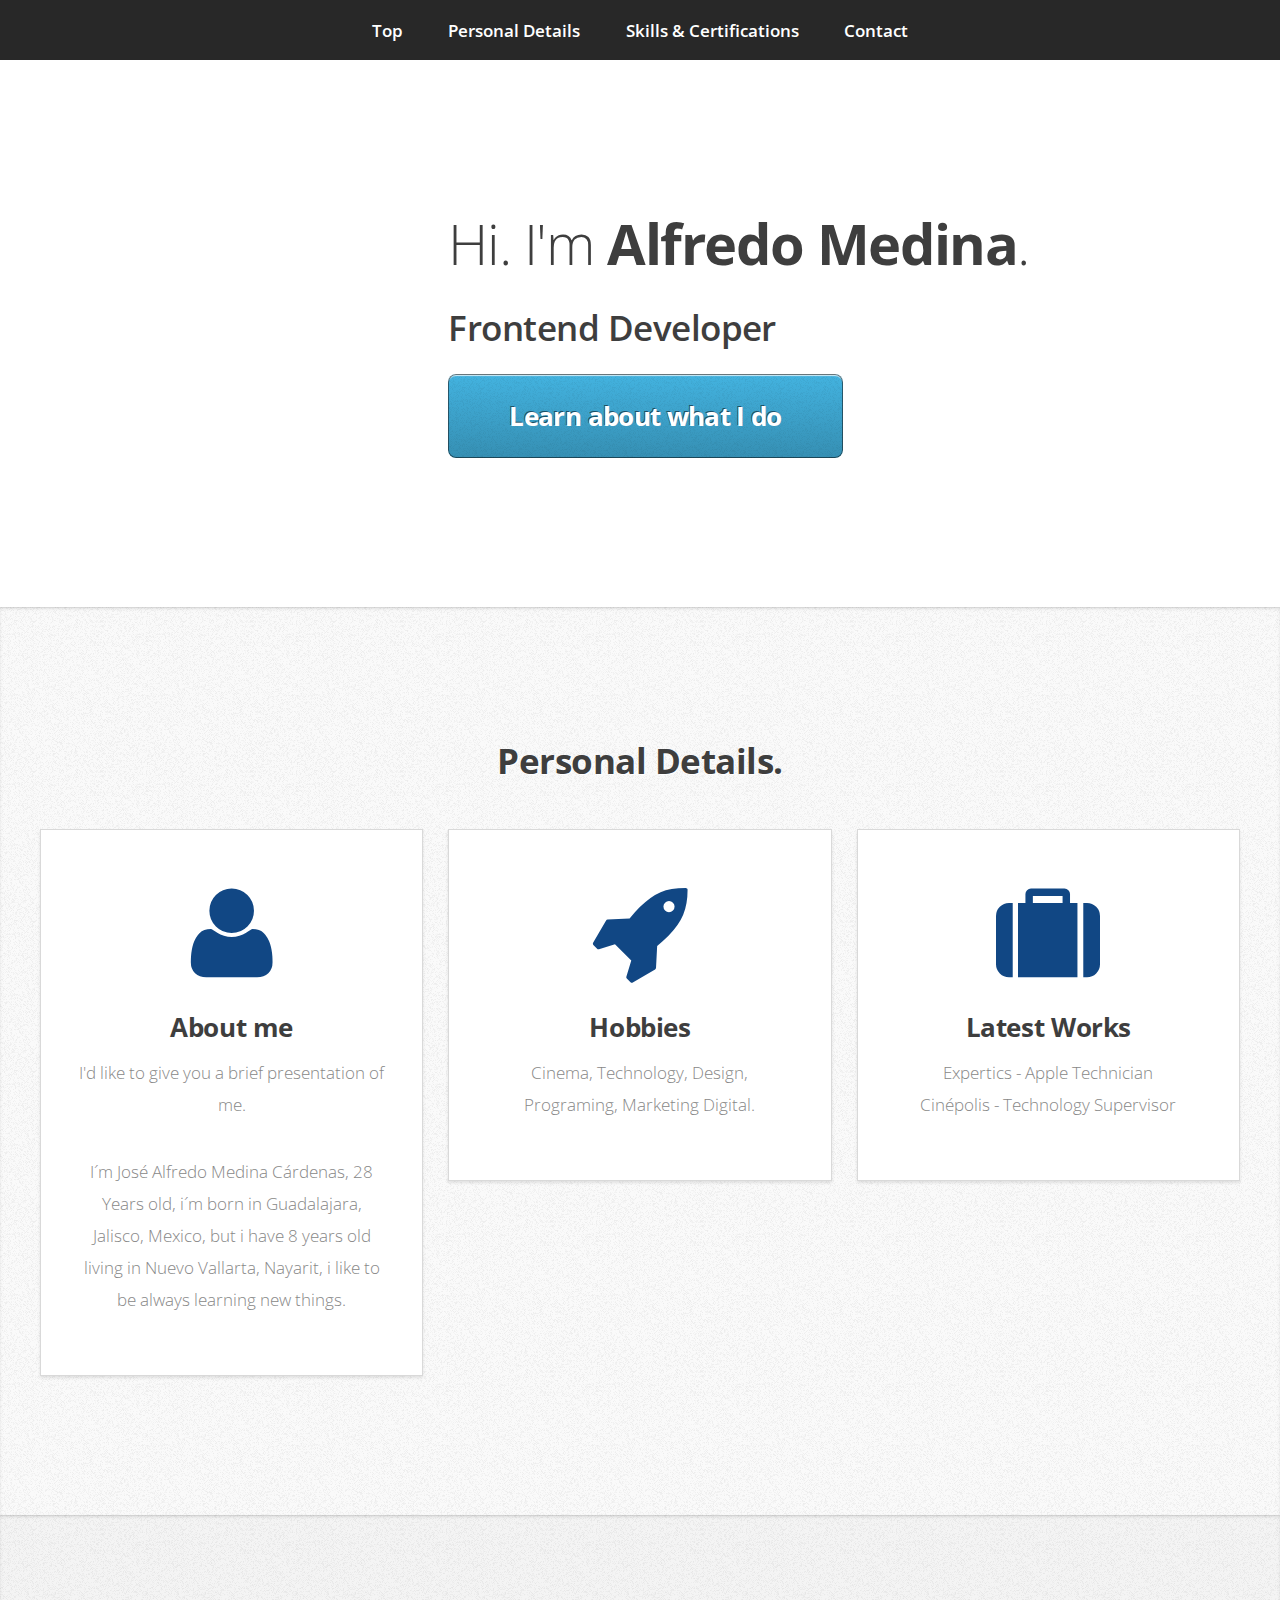
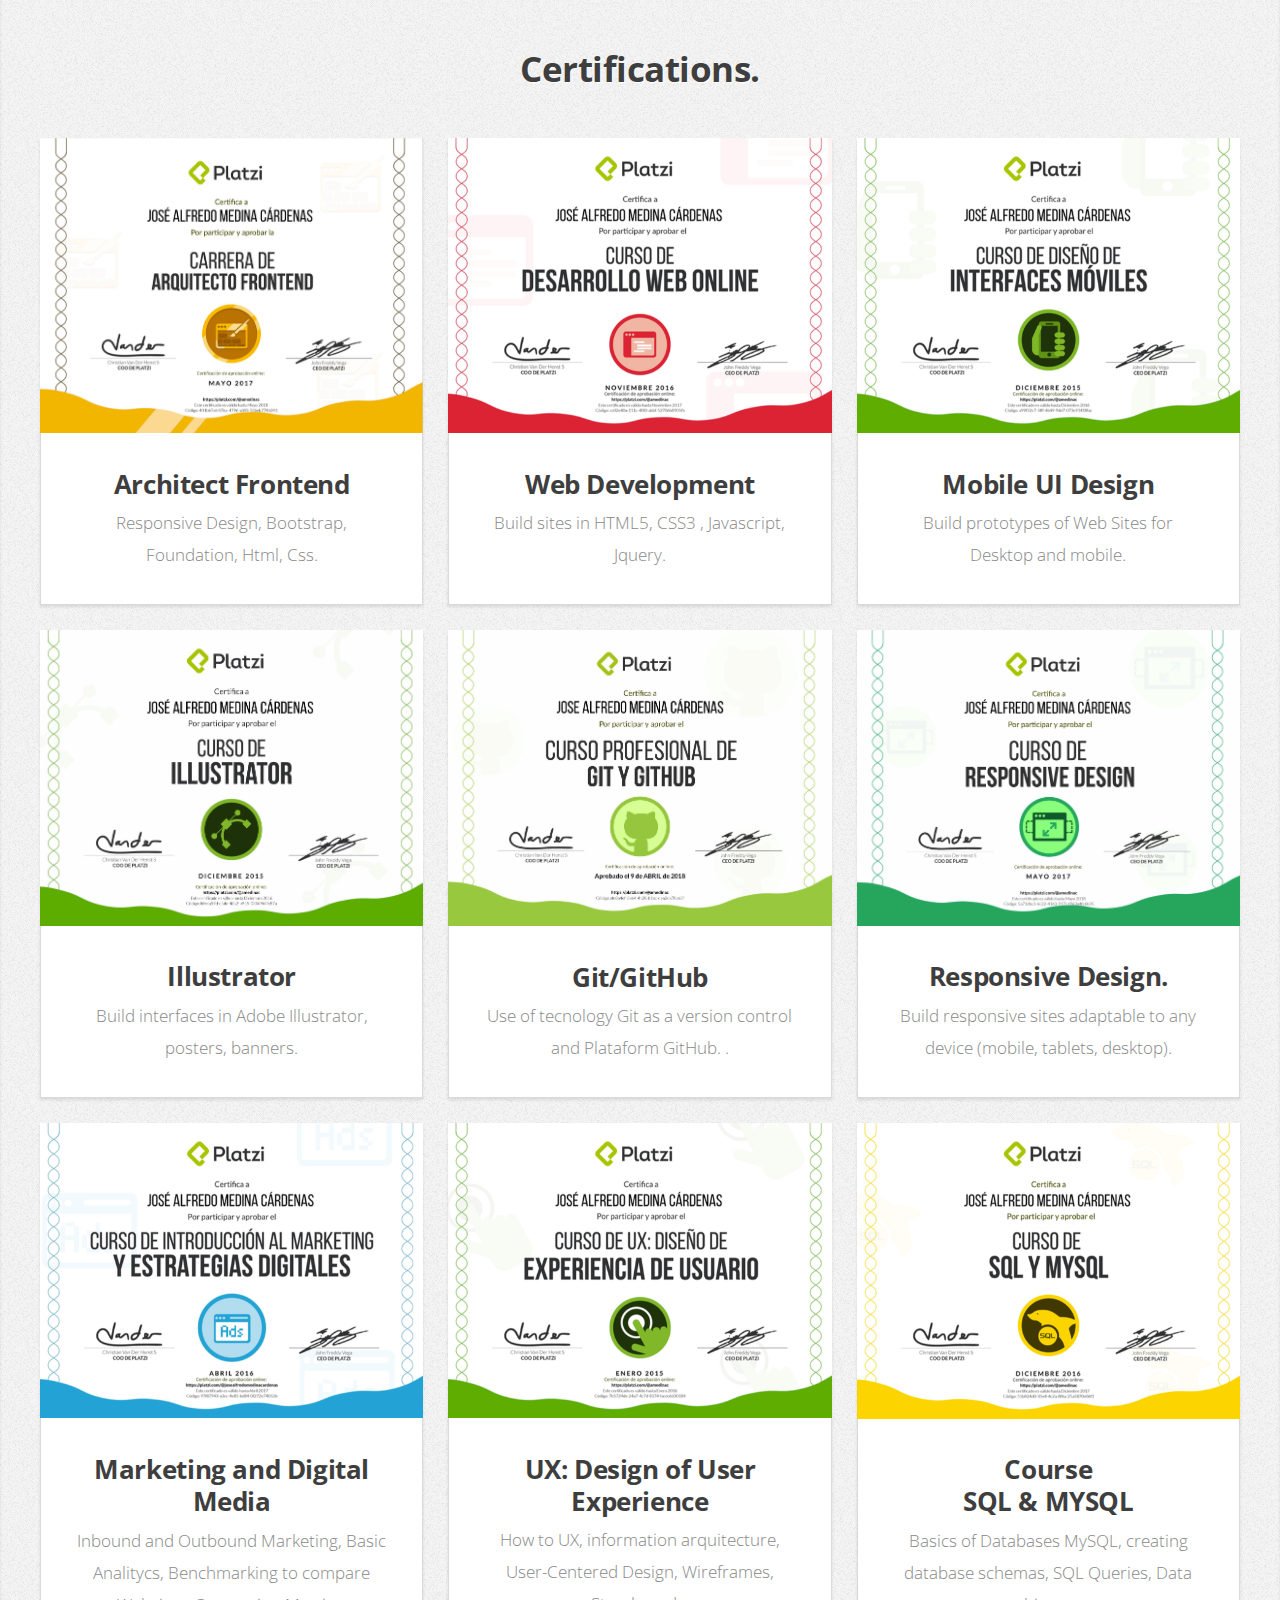
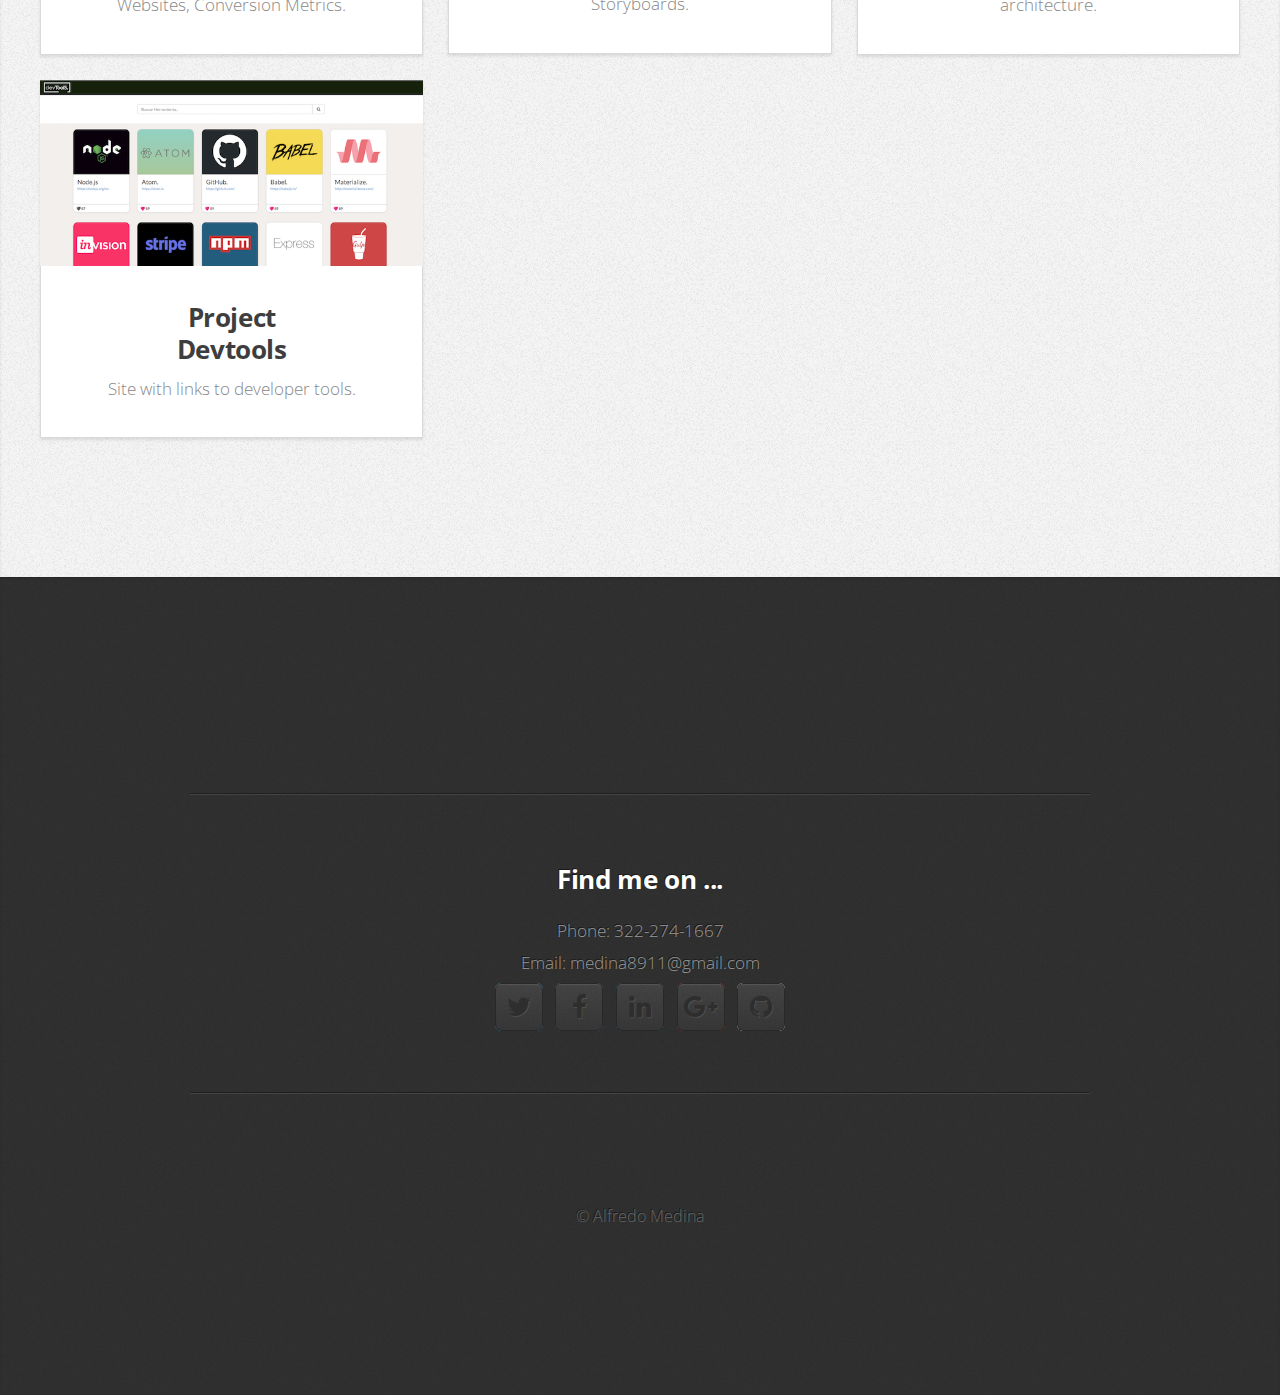
<file: index.html>
<!DOCTYPE HTML>
<html>
	<head>
		<title>Alfredo Medina</title>
		<meta charset="utf-8" />
		<meta name="viewport" content="width=device-width, initial-scale=1" />
		<link rel="stylesheet" href="assets/css/main.css" />
	</head>	
	<body>
		<!-- Nav -->
			<nav id="nav">
				<ul class="container">
					<li><a href="#top">Top</a></li>
					<li><a href="#work">Personal Details</a></li>
					<li><a href="#portfolio">Skills & Certifications</a></li>
					<li><a href="#contact">Contact</a></li>
				</ul>
			</nav>
		<!-- Home -->
			<div class="wrapper style1 first">
				<article class="container" id="top">
					<div class="row">
						<div class="4u 12u(mobile)">
							<span class="image fit"><img src="images/pic00.jpg" alt="" /></span>
						</div>
						<div class="8u 12u(mobile)">
							<header>
								<h1>Hi. I'm <strong>Alfredo Medina</strong>.</h1>
							</header>
							<h2 class="fd"><strong>Frontend Developer</strong></h2>
							<a href="#work" class="button big scrolly">Learn about what I do</a>
						</div>
					</div>
				</article>
			</div>

		<!-- Work -->
			<div class="wrapper style2">
				<article id="work">
					<header>
						<h2>Personal Details.</h2>
					</header>
					<div class="container">
						<div class="row">
							<div class="4u 12u(mobile)">
								<section class="box style1">
									<span class="icon featured fas fa-user"></span>
									<h3>About me</h3>
									<p>I'd like to give you a brief presentation of me.</p>
									<p>I´m José Alfredo Medina Cárdenas, 28 Years old, i´m born in Guadalajara, Jalisco, Mexico, but i have 8 years old living in Nuevo Vallarta, Nayarit, i like to be always learning new things.</p>
								</section>
							</div>
							<div class="4u 12u(mobile)">
								<section class="box style1">
									<span class="icon featured fas fa-rocket"></span>
									<h3>Hobbies</h3>
									<p>Cinema, Technology, Design, Programing, Marketing Digital. </p>
								</section>
							</div>
							<div class="4u 12u(mobile)">
								<section class="box style1">
									<span class="icon featured fas fa-suitcase"></span>
									<h3>Latest Works</h3>
									<p>Expertics - Apple Technician<br>
									Cinépolis - Technology Supervisor</p> 
								</section>
							</div>
						</div>
					</div>
				</article>
			</div>

		<!-- Portfolio -->
			<div class="wrapper style3">
				<article id="portfolio">
					<header>
						<h2>Certifications.</h2>
					</header>
					<div class="container">
						<div class="row">
						    <div class="4u 12u(mobile)">
								<article class="box style2">
									<a href="https://platzi.com/@amedinac/" class="image featured"><img src="images/af.png" alt="" /></a>
									<h3><a href="#">Architect Frontend</a></h3>
									<p>Responsive Design, Bootstrap, Foundation, Html, Css.</p>
								</article>
							</div>
							<div class="4u 12u(mobile)">
								<article class="box style2">
									<a href="https://platzi.com/@amedinac/" class="image featured"><img src="images/dw.png" alt="" /></a>
									<h3><a href="#">Web Development</a></h3>
									<p>Build sites in HTML5, CSS3 , Javascript, Jquery.</p>
								</article>
							</div>
							<div class="4u 12u(mobile)">
								<article class="box style2">
									<a href="https://platzi.com/@amedinac/" class="image featured"><img src="images/im.png" alt="" /></a>
									<h3><a href="#">Mobile UI Design</a></h3>
									<p>Build prototypes of Web Sites for Desktop and mobile.</p>
								</article>
							</div>
							  <div class="4u 12u(mobile)">
								<article class="box style2">
									<a href="https://platzi.com/@amedinac/" class="image featured"><img src="images/illustrator.png" alt="" /></a>
									<h3><a href="#">Illustrator</a></h3>
									<p>Build interfaces in Adobe Illustrator, posters, banners.</p>
								</article>
							</div>
							<div class="4u 12u(mobile)">
								<article class="box style2">
									<a href="https://platzi.com/@amedinac/" class="image featured"><img src="images/git.png" alt="" /></a>
									<h3><a href="#">Git/GitHub</a></h3>
									<p>Use of tecnology Git as a version control and Plataform GitHub. .</p>
								</article>
							</div>
							<div class="4u 12u(mobile)">
								<article class="box style2">
									<a href="https://platzi.com/@amedinac/" class="image featured"><img src="images/responsive.png" alt="" /></a>
									<h3><a href="#">Responsive Design.</a></h3>
									<p>Build responsive sites adaptable to any device (mobile, tablets, desktop).</p>
								</article>
							</div>
						
						<div class="row">
							<div class="4u 12u(mobile)">
								<article class="box style2">
									<a href="https://platzi.com/@amedinac/" class="image featured"><img src="images/mkt.png" alt="" /></a>
									<h3><a href="#">Marketing and Digital Media</a></h3>
									<p>Inbound and Outbound Marketing, Basic Analitycs, Benchmarking to compare Websites, Conversion Metrics.</p>
								</article>
							</div>
							<div class="4u 12u(mobile)">
								<article class="box style2">
									<a href="https://platzi.com/@amedinac/" class="image featured"><img src="images/ux.png" alt="" /></a>
									<h3><a href="#">UX: Design of User Experience</a></h3>
									<p>How to UX, information arquitecture, User-Centered Design, Wireframes, Storyboards.</p>
								</article>
							</div>
							<div class="4u 12u(mobile)">
								<article class="box style2">
									<a href="https://platzi.com/@amedinac/" class="image featured"><img src="images/sql.png" alt="" /></a>
									<h3><a href="#">Course <br>SQL & MYSQL</a></h3>
									<p>Basics of Databases MySQL, creating database schemas, SQL Queries, Data architecture.</p>
								</article>
							</div>
							<div class="4u 12u(mobile)">
								<article class="box style2">
									<a href="https://amedinac.github.io/devtools/" class="image featured"><img src="images/devtools.png" alt="" /></a>
									<h3><a href="https://amedinac.github.io/devtools/">Project<br>Devtools</a></h3>
									<p>Site with links to developer tools.</p>
								</article>
							</div>
						</div>
					</div>
				</article>
				
			</div>

		<!-- Contact -->
			<div class="wrapper style4">
				<article id="contact" class="container 75%">
					<div>
						<div class="row">
							<div class="12u">
								
							</div>
						</div>
						<div class="row">
							<div class="12u">
								<hr />
								<h3>Find me on ...</h3>
								<div>Phone: 322-274-1667</div>
								<div>Email: medina8911@gmail.com</div>
								<ul class="social">
									<li><a href="https://twitter.com/medina8911" class="icon fa-twitter"><span class="label">Twitter</span></a></li>
									<li><a href="https://www.facebook.com/josealfredo.medinacardenas" class="icon fa-facebook"><span class="label">Facebook</span></a></li>
									<li><a href="https://www.linkedin.com/in/jos%C3%A9-alfredo-medina-c%C3%A1rdenas-138509104?trk=hp-identity-name" class="icon fa-linkedin"><span class="label">LinkedIn</span></a></li>
									<li><a href="https://plus.google.com/u/0/108423311060937140006" class="icon fa-google-plus"><span class="label">Google+</span></a></li>
									<li><a href="https://github.com/amedinac" class="icon fa-github"><span class="label">GitHub</span></a></li>
								
								</ul>
								<hr/>
							</div>
						</div>
					</div>
					<footer>
						<ul id="copyright">
							<li>&copy; Alfredo Medina</li>
						</ul>
					</footer>
				</article>
			</div>

		<!-- Scripts -->
			<script src="assets/js/jquery.min.js"></script>
			<script src="assets/js/jquery.scrolly.min.js"></script>
			<script src="assets/js/skel.min.js"></script>
			<script src="assets/js/skel-viewport.min.js"></script>
			<script src="assets/js/util.js"></script>
			<script src="assets/js/main.js"></script>
			<script>
			  (function(i,s,o,g,r,a,m){i['GoogleAnalyticsObject']=r;i[r]=i[r]||function(){
			  (i[r].q=i[r].q||[]).push(arguments)},i[r].l=1*new Date();a=s.createElement(o),
			  m=s.getElementsByTagName(o)[0];a.async=1;a.src=g;m.parentNode.insertBefore(a,m)
			  })(window,document,'script','https://www.google-analytics.com/analytics.js','ga');

			  ga('create', 'UA-101081095-2', 'auto');
			  ga('send', 'pageview');

			</script>

	</body>
</html>
</file>
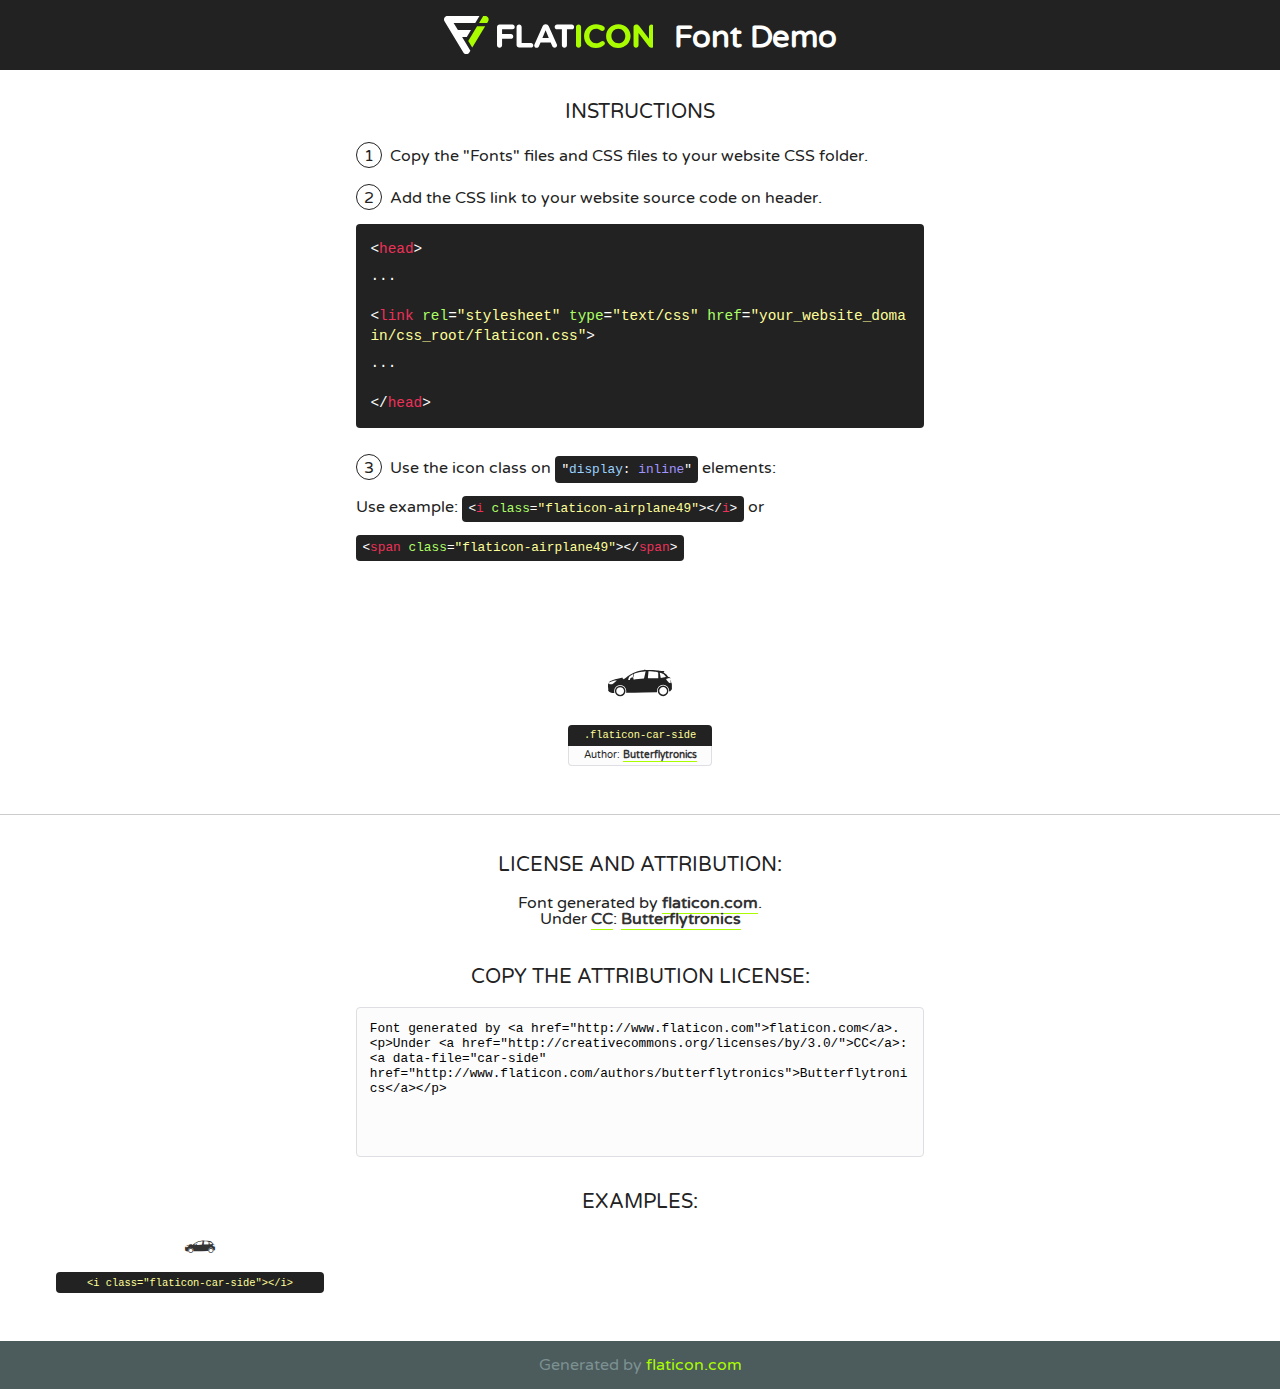
<file: assets/icons/font/flaticon.html>
<!DOCTYPE html>
<!--
  Flaticon icon font: Flaticon
  Creation date: 10/11/2016 07:06
-->
<html>
<!DOCTYPE html>
<html>

<head>
    <title>Flaticon WebFont</title>
    <link href="http://fonts.googleapis.com/css?family=Varela+Round" rel="stylesheet" type="text/css" />
    <link rel="stylesheet" type="text/css" href="flaticon.css">
    <meta charset="UTF-8">
    <style>
    html, body, div, span, applet, object, iframe,
    h1, h2, h3, h4, h5, h6, p, blockquote, pre,
    a, abbr, acronym, address, big, cite, code,
    del, dfn, em, img, ins, kbd, q, s, samp,
    small, strike, strong, sub, sup, tt, var,
    b, u, i, center,
    dl, dt, dd, ol, ul, li,
    fieldset, form, label, legend,
    table, caption, tbody, tfoot, thead, tr, th, td,
    article, aside, canvas, details, embed, 
    figure, figcaption, footer, header, hgroup, 
    menu, nav, output, ruby, section, summary,
    time, mark, audio, video {
        margin: 0;
        padding: 0;
        border: 0;
        font-size: 100%;
        font: inherit;
        vertical-align: baseline;
    }
    /* HTML5 display-role reset for older browsers */
    article, aside, details, figcaption, figure, 
    footer, header, hgroup, menu, nav, section {
        display: block;
    }
    body {
        line-height: 1;
    }
    ol, ul {
        list-style: none;
    }
    blockquote, q {
        quotes: none;
    }
    blockquote:before, blockquote:after,
    q:before, q:after {
        content: '';
        content: none;
    }
    table {
        border-collapse: collapse;
        border-spacing: 0;
    }
    body {
        font-family: 'Varela Round', Helvetica, Arial, sans-serif;
        font-size: 16px;
        color: #222;
    }
    a {
        color: #333;
        border-bottom: 1px solid #a9fd00;
        font-weight: bold;
        text-decoration: none;
    }
    * {
        -moz-box-sizing: border-box;
        -webkit-box-sizing: border-box;
        box-sizing: border-box;
        margin: 0;
        padding: 0;
    }
    [class^="flaticon-"]:before, [class*=" flaticon-"]:before, [class^="flaticon-"]:after, [class*=" flaticon-"]:after {
        font-family: Flaticon;
        font-size: 30px;
        font-style: normal;
        margin-left: 20px;
        color: #333;
    }
    .wrapper {
        max-width: 600px;
        margin: auto;
        padding: 0 1em;
    }
    .title {
        font-size: 1.25em;
        text-align: center;
        margin-bottom: 1em;
        text-transform: uppercase;
    }
    header {
        text-align: center;
        background-color: #222;
        color: #fff;
        padding: 1em;
    }
    header .logo {
        width: 210px;
        height: 38px;
        display: inline-block;
        vertical-align: middle;
        margin-right: 1em;
        border: none;
    }
    header strong {
        font-size: 1.95em;
        font-weight: bold;
        vertical-align: middle;
        margin-top: 5px;
        display: inline-block;
    }
    .demo {
        margin: 2em auto;
        line-height: 1.25em;
    }
    .demo ul li {
        margin-bottom: 1em;
    }
    .demo ul li .num {
        color: #222;
        border-radius: 20px;
        display: inline-block;
        width: 26px;
        padding: 3px;
        height: 26px;
        text-align: center;
        margin-right: 0.5em;
        border: 1px solid #222;
    }
    .demo ul li code {
        background-color: #222;
        border-radius: 4px;
        padding: 0.25em 0.5em;
        display: inline-block;
        color: #fff;
        font-family: Consolas,Monaco,Lucida Console,Liberation Mono,DejaVu Sans Mono,Bitstream Vera Sans Mono,Courier New, monospace;
        font-weight: lighter;
        margin-top: 1em;
        font-size: 0.8em;
        word-break: break-all;
    }
    .demo ul li code.big {
        padding: 1em;
        font-size: 0.9em;
    }
    .demo ul li code .red {
        color: #EF3159;
    }
    .demo ul li code .green {
        color: #ACFF65;
    }
    .demo ul li code .yellow {
        color: #FFFF99;
    }
    .demo ul li code .blue {
        color: #99D3FF;
    }
    .demo ul li code .purple {
        color: #A295FF;
    }
    .demo ul li code .dots {
        margin-top: 0.5em;
        display: block;
    }
    #glyphs {
        border-bottom: 1px solid #ccc;
        padding: 2em 0;
        text-align: center;
    }
    .glyph {
        display: inline-block;
        width: 9em;
        margin: 1em;
        text-align: center;
        vertical-align: top;
        background: #FFF;
    }
    .glyph .glyph-icon {
        padding: 10px;
        display: block;
        font-family:"Flaticon";
        font-size: 64px;
        line-height: 1;
    }
    .glyph .glyph-icon:before {
        font-size: 64px;
        color: #222;
        margin-left: 0;
    }
    .class-name {
        font-size: 0.65em;
        background-color: #222;
        color: #fff;
        border-radius: 4px 4px 0 0;
        padding: 0.5em;
        color: #FFFF99;
        font-family: Consolas,Monaco,Lucida Console,Liberation Mono,DejaVu Sans Mono,Bitstream Vera Sans Mono,Courier New, monospace;
    }
    .author-name {
        font-size: 0.6em;
        background-color: #fcfcfd;
        border: 1px solid #DEDEE4;
        border-top: 0;
        border-radius: 0 0 4px 4px;
        padding: 0.5em;
    }
    .class-name:last-child {
        font-size: 10px;
        color:#888;
    }
    .class-name:last-child a {
        font-size: 10px;
        color:#555;
    }
    .class-name:last-child a:hover {
        color:#a9fd00;
    }
    .glyph > input {
        display: block;
        width: 100px;
        margin: 5px auto;
        text-align: center;
        font-size: 12px;
        cursor: text;
    }
    .glyph > input.icon-input {
        font-family:"Flaticon";
        font-size: 16px;
        margin-bottom: 10px;
    }
    .attribution .title {
        margin-top: 2em;
    }
    .attribution textarea {
        background-color: #fcfcfd;
        padding: 1em;
        border: none;
        box-shadow: none;
        border: 1px solid #DEDEE4;
        border-radius: 4px;
        resize: none;
        width: 100%;
        height: 150px;
        font-size: 0.8em;
        font-family: Consolas,Monaco,Lucida Console,Liberation Mono,DejaVu Sans Mono,Bitstream Vera Sans Mono,Courier New, monospace;
        -webkit-appearance: none;
    }
    .iconsuse {
        margin: 2em auto;
        text-align: center;
        max-width: 1200px;
    }
    .iconsuse:after {
        content: '';
        display: table;
        clear: both;
    }
    .iconsuse .image {
        float: left;
        width: 25%;
        padding: 0 1em;
    }
    .iconsuse .image p {
        margin-bottom: 1em;
    }
    .iconsuse .image span {
        display: block;
        font-size: 0.65em;
        background-color: #222;
        color: #fff;
        border-radius: 4px;
        padding: 0.5em;
        color: #FFFF99;
        margin-top: 1em;
        font-family: Consolas,Monaco,Lucida Console,Liberation Mono,DejaVu Sans Mono,Bitstream Vera Sans Mono,Courier New, monospace;
    }
    #footer {
        text-align: center;
        background-color: #4C5B5C;
        color: #7c9192;
        padding: 1em;
    }
    #footer a {
        border: none;
        color: #a9fd00;
        font-weight: normal;
    }
    @media (max-width: 960px) {
        .iconsuse .image {
            width: 50%;
        }
    }
    @media (max-width: 560px) {
        .iconsuse .image {
            width: 100%;
        }
    }
    </style>
</head>

<body class="characters-off">

    <header>
        <a href="http://www.flaticon.com" target="_blank" class="logo">
            <svg version="1.1" xmlns="http://www.w3.org/2000/svg" xmlns:xlink="http://www.w3.org/1999/xlink" xmlns:a="http://ns.adobe.com/AdobeSVGViewerExtensions/3.0/" viewBox="0 0 560.875 102.036" enable-background="new 0 0 560.875 102.036" xml:space="preserve">
                <defs>
                </defs>
                <g>
                    <g class="letters">
                        <path fill="#ffffff" d="M141.596,29.675c0-3.777,2.985-6.767,6.764-6.767h34.438c3.426,0,6.15,2.728,6.15,6.15
                        c0,3.43-2.724,6.149-6.15,6.149h-27.674v13.091h23.719c3.429,0,6.151,2.724,6.151,6.15c0,3.43-2.723,6.149-6.151,6.149h-23.719
                        v17.574c0,3.773-2.986,6.761-6.764,6.761c-3.779,0-6.764-2.989-6.764-6.761V29.675z"></path>
                        <path fill="#ffffff" d="M193.844,29.149c0-3.781,2.985-6.767,6.764-6.767c3.776,0,6.763,2.985,6.763,6.767v42.957h25.039
                        c3.426,0,6.149,2.726,6.149,6.153c0,3.425-2.723,6.15-6.149,6.15h-31.802c-3.779,0-6.764-2.986-6.764-6.768V29.149z"></path>
                        <path fill="#ffffff" d="M241.891,75.71l21.438-48.407c1.492-3.341,4.215-5.357,7.906-5.357h0.792
                        c3.686,0,6.323,2.017,7.815,5.357l21.439,48.407c0.436,0.967,0.701,1.845,0.701,2.723c0,3.602-2.809,6.501-6.414,6.501
                        c-3.161,0-5.269-1.845-6.499-4.655l-4.132-9.661h-27.059l-4.301,10.102c-1.144,2.631-3.426,4.214-6.237,4.214
                        c-3.517,0-6.24-2.81-6.24-6.325C241.1,77.64,241.451,76.677,241.891,75.71z M279.932,58.666l-8.521-20.297l-8.526,20.297H279.932
                        z"></path>
                        <path fill="#ffffff" d="M314.864,35.387H301.86c-3.429,0-6.239-2.813-6.239-6.238c0-3.429,2.811-6.24,6.239-6.24h39.533
                        c3.426,0,6.237,2.811,6.237,6.24c0,3.425-2.811,6.238-6.237,6.238h-13.001v42.785c0,3.773-2.99,6.761-6.764,6.761
                        c-3.779,0-6.764-2.989-6.764-6.761V35.387z"></path>
                        <path fill="#A9FD00" d="M352.615,29.149c0-3.781,2.985-6.767,6.767-6.767c3.774,0,6.761,2.985,6.761,6.767v49.024
                        c0,3.773-2.987,6.761-6.761,6.761c-3.781,0-6.767-2.989-6.767-6.761V29.149z"></path>
                        <path fill="#A9FD00" d="M374.132,53.836v-0.179c0-17.481,13.178-31.801,32.065-31.801c9.22,0,15.459,2.458,20.557,6.238
                        c1.402,1.054,2.637,2.985,2.637,5.357c0,3.692-2.985,6.59-6.681,6.59c-1.845,0-3.071-0.702-4.044-1.319
                        c-3.776-2.813-7.729-4.393-12.562-4.393c-10.364,0-17.831,8.611-17.831,19.154v0.173c0,10.542,7.291,19.329,17.831,19.329
                        c5.715,0,9.492-1.756,13.359-4.834c1.049-0.874,2.458-1.491,4.039-1.491c3.429,0,6.325,2.813,6.325,6.236
                        c0,2.106-1.056,3.78-2.282,4.834c-5.539,4.834-12.036,7.733-21.878,7.733C387.572,85.464,374.132,71.493,374.132,53.836z"></path>
                        <path fill="#A9FD00" d="M433.009,53.836v-0.179c0-17.481,13.79-31.801,32.766-31.801c18.981,0,32.592,14.143,32.592,31.628v0.173
                        c0,17.483-13.785,31.807-32.769,31.807C446.625,85.464,433.009,71.32,433.009,53.836z M484.224,53.836v-0.179
                        c0-10.539-7.725-19.326-18.626-19.326c-10.893,0-18.449,8.611-18.449,19.154v0.173c0,10.542,7.73,19.329,18.626,19.329
                        C476.676,72.986,484.224,64.378,484.224,53.836z"></path>
                        <path fill="#A9FD00" d="M506.233,29.321c0-3.774,2.99-6.763,6.767-6.763h1.401c3.252,0,5.183,1.583,7.029,3.953l26.093,34.265
                        V29.059c0-3.692,2.99-6.677,6.681-6.677c3.683,0,6.671,2.985,6.671,6.677v48.934c0,3.78-2.987,6.765-6.764,6.765h-0.436
                        c-3.257,0-5.188-1.581-7.034-3.953l-27.056-35.492v32.944c0,3.687-2.985,6.676-6.678,6.676c-3.683,0-6.673-2.989-6.673-6.676
                        V29.321z"></path>
                    </g>
                    <g class="insignia">
                        <path fill="#ffffff" d="M48.372,56.137h12.517l11.156-18.537H37.186L25.688,18.539h57.825L94.668,0H9.271
                        C5.925,0,2.842,1.801,1.198,4.716c-1.644,2.907-1.593,6.482,0.134,9.343l50.38,83.501c1.678,2.781,4.689,4.476,7.938,4.476
                        c3.246,0,6.257-1.695,7.935-4.476l2.898-4.804L48.372,56.137z"></path>
                        <g class="i">
                            <path fill="#A9FD00" d="M93.575,18.539h0.031v0.004l21.652,0.004l2.705-4.488c1.727-2.861,1.778-6.436,0.133-9.343
                            C116.454,1.801,113.371,0,110.026,0h-5.294L93.575,18.539z"></path>
                            <polygon fill="#A9FD00" points="88.291,27.356 64.725,66.486 75.519,84.404 109.942,27.356"></polygon>
                        </g>
                    </g>
                </g>
            </svg>
        </a>
        <strong>Font Demo</strong>
    </header>


    <section class="demo wrapper">

        <p class="title">Instructions</p>

        <ul>
            <li>
                <span class="num">1</span>Copy the "Fonts" files and CSS files to your website CSS folder.
            </li>
            <li>
                <span class="num">2</span>Add the CSS link to your website source code on header.
                <code class="big">
                    &lt;<span class="red">head</span>&gt;
                    <br/><span class="dots">...</span>
                    <br/>&lt;<span class="red">link</span> <span class="green">rel</span>=<span class="yellow">"stylesheet"</span> <span class="green">type</span>=<span class="yellow">"text/css"</span> <span class="green">href</span>=<span class="yellow">"your_website_domain/css_root/flaticon.css"</span>&gt;
                    <br/><span class="dots">...</span>
                    <br/>&lt;/<span class="red">head</span>&gt;
                </code>
            </li>

            <li>
                <p>
                    <span class="num">3</span>Use the icon class on <code>"<span class="blue">display</span>:<span class="purple"> inline</span>"</code> elements:
                    <br />
                    Use example: <code>&lt;<span class="red">i</span> <span class="green">class</span>=<span class="yellow">&quot;flaticon-airplane49&quot;</span>&gt;&lt;/<span class="red">i</span>&gt;</code> or <code>&lt;<span class="red">span</span> <span class="green">class</span>=<span class="yellow">&quot;flaticon-airplane49&quot;</span>&gt;&lt;/<span class="red">span</span>&gt;</code>
            </li>
        </ul>

    </section>




   <section id="glyphs">          
    
      
        <div class="glyph"><div class="glyph-icon flaticon-car-side"></div>
            <div class="class-name">.flaticon-car-side</div>
            <div class="author-name">Author: <a data-file="car-side" href="http://www.flaticon.com/authors/butterflytronics">Butterflytronics</a> </div> 
        </div>        
        

    </section>



    <section class="attribution wrapper"   style="text-align:center;">

      <div class="title">License and attribution:</div><div class="attrDiv">Font generated by <a href="http://www.flaticon.com">flaticon.com</a>. <div><p>Under <a href="http://creativecommons.org/licenses/by/3.0/">CC</a>: <a data-file="car-side" href="http://www.flaticon.com/authors/butterflytronics">Butterflytronics</a></p>  </div>
      </div>
      <div class="title">Copy the Attribution License:</div>

    <textarea onclick="this.focus();this.select();">Font generated by &lt;a href=&quot;http://www.flaticon.com&quot;&gt;flaticon.com&lt;/a&gt;. <p>Under <a href="http://creativecommons.org/licenses/by/3.0/">CC</a>: <a data-file="car-side" href="http://www.flaticon.com/authors/butterflytronics">Butterflytronics</a></p>  
     </textarea>

    </section>

    <section class="iconsuse">

          <div class="title">Examples:</div>            
             
            <div class="image">
                <p>
                    <i class="glyph-icon flaticon-car-side"></i> 
                    <span>&lt;i class=&quot;flaticon-car-side&quot;&gt;&lt;/i&gt;</span>
                </p>
            </div>
                       
        </div>
                            
    </section>

<div id="footer">
    <div>Generated by <a href="http://www.flaticon.com">flaticon.com</a>
    </div>
</div>



</body>
</html>
</file>
<file: assets/icons/font/flaticon.css>
/*
  	Flaticon icon font: Flaticon
  	Creation date: 10/11/2016 07:06
  	*/

@font-face {
  font-family: "Flaticon";
  src: url("./Flaticon.eot");
  src: url("./Flaticon.eot?#iefix") format("embedded-opentype"),
       url("./Flaticon.woff") format("woff"),
       url("./Flaticon.ttf") format("truetype"),
       url("./Flaticon.svg#Flaticon") format("svg");
  font-weight: normal;
  font-style: normal;
}

@media screen and (-webkit-min-device-pixel-ratio:0) {
  @font-face {
    font-family: "Flaticon";
    src: url("./Flaticon.svg#Flaticon") format("svg");
  }
}

[class^="flaticon-"]:before, [class*=" flaticon-"]:before,
[class^="flaticon-"]:after, [class*=" flaticon-"]:after {   
  font-family: Flaticon;
        font-size: 20px;
font-style: normal;
margin-left: 20px;
}

.flaticon-car-side:before { content: "\f100"; }
</file>
<file: assets/css/main.css>
@import url("https://fonts.googleapis.com/css?family=Open+Sans:300,300italic,600,600italic,700");
@import url("font-awesome.min.css");

/*
	Miniport by HTML5 UP
	html5up.net | @ajlkn
	Free for personal and commercial use under the CCA 3.0 license (html5up.net/license)
*/

/* Reset */

	html, body, div, span, applet, object, iframe, h1, h2, h3, h4, h5, h6, p, blockquote, pre, a, abbr, acronym, address, big, cite, code, del, dfn, em, img, ins, kbd, q, s, samp, small, strike, strong, sub, sup, tt, var, b, u, i, center, dl, dt, dd, ol, ul, li, fieldset, form, label, legend, table, caption, tbody, tfoot, thead, tr, th, td, article, aside, canvas, details, embed, figure, figcaption, footer, header, hgroup, menu, nav, output, ruby, section, summary, time, mark, audio, video {
		margin: 0;
		padding: 0;
		border: 0;
		font-size: 100%;
		font: inherit;
		vertical-align: baseline;
	}

	article, aside, details, figcaption, figure, footer, header, hgroup, menu, nav, section {
		display: block;
	}

	body {
		line-height: 1;
	}
	
	.fd{
		margin-bottom: 30px;
	}

	ol, ul {
		list-style: none;
	}

	blockquote, q {
		quotes: none;
	}

	blockquote:before, blockquote:after, q:before, q:after {
		content: '';
		content: none;
	}

	table {
		border-collapse: collapse;
		border-spacing: 0;
	}

	body {
		-webkit-text-size-adjust: none;
	}

/* Box Model */

	*, *:before, *:after {
		-moz-box-sizing: border-box;
		-webkit-box-sizing: border-box;
		box-sizing: border-box;
	}

/* Containers */

	.container {
		margin-left: auto;
		margin-right: auto;
	}

	.container.\31 25\25 {
		width: 100%;
		max-width: 1200px;
		min-width: 960px;
	}

	.container.\37 5\25 {
		width: 720px;
	}

	.container.\35 0\25 {
		width: 480px;
	}

	.container.\32 5\25 {
		width: 240px;
	}

	.container {
		width: 960px;
	}

	@media screen and (min-width: 737px) {

		.container.\31 25\25 {
			width: 100%;
			max-width: 1500px;
			min-width: 1200px;
		}

		.container.\37 5\25 {
			width: 900px;
		}

		.container.\35 0\25 {
			width: 600px;
		}

		.container.\32 5\25 {
			width: 300px;
		}

		.container {
			width: 1200px;
		}

	}

	@media screen and (min-width: 737px) and (max-width: 1200px) {

		.container.\31 25\25 {
			width: 100%;
			max-width: 1200px;
			min-width: 960px;
		}

		.container.\37 5\25 {
			width: 720px;
		}

		.container.\35 0\25 {
			width: 480px;
		}

		.container.\32 5\25 {
			width: 240px;
		}

		.container {
			width: 960px;
		}

	}

	@media screen and (max-width: 736px) {

		.container.\31 25\25 {
			width: 100%;
			max-width: 125%;
			min-width: 100%;
		}

		.container.\37 5\25 {
			width: 75%;
		}

		.container.\35 0\25 {
			width: 50%;
		}

		.container.\32 5\25 {
			width: 25%;
		}

		.container {
			width: 100% !important;
		}

	}

/* Grid */

	.row {
		border-bottom: solid 1px transparent;
		-moz-box-sizing: border-box;
		-webkit-box-sizing: border-box;
		box-sizing: border-box;
	}

	.row > * {
		float: left;
		-moz-box-sizing: border-box;
		-webkit-box-sizing: border-box;
		box-sizing: border-box;
	}

	.row:after, .row:before {
		content: '';
		display: block;
		clear: both;
		height: 0;
	}

	.row.uniform > * > :first-child {
		margin-top: 0;
	}

	.row.uniform > * > :last-child {
		margin-bottom: 0;
	}

	.row.\30 \25 > * {
		padding: 0 0 0 0px;
	}

	.row.\30 \25 {
		margin: 0 0 -1px 0px;
	}

	.row.uniform.\30 \25 > * {
		padding: 0px 0 0 0px;
	}

	.row.uniform.\30 \25 {
		margin: 0px 0 -1px 0px;
	}

	.row > * {
		padding: 0 0 0 40px;
	}

	.row {
		margin: 0 0 -1px -40px;
	}

	.row.uniform > * {
		padding: 40px 0 0 40px;
	}

	.row.uniform {
		margin: -40px 0 -1px -40px;
	}

	.row.\32 00\25 > * {
		padding: 0 0 0 80px;
	}

	.row.\32 00\25 {
		margin: 0 0 -1px -80px;
	}

	.row.uniform.\32 00\25 > * {
		padding: 80px 0 0 80px;
	}

	.row.uniform.\32 00\25 {
		margin: -80px 0 -1px -80px;
	}

	.row.\31 50\25 > * {
		padding: 0 0 0 60px;
	}

	.row.\31 50\25 {
		margin: 0 0 -1px -60px;
	}

	.row.uniform.\31 50\25 > * {
		padding: 60px 0 0 60px;
	}

	.row.uniform.\31 50\25 {
		margin: -60px 0 -1px -60px;
	}

	.row.\35 0\25 > * {
		padding: 0 0 0 20px;
	}

	.row.\35 0\25 {
		margin: 0 0 -1px -20px;
	}

	.row.uniform.\35 0\25 > * {
		padding: 20px 0 0 20px;
	}

	.row.uniform.\35 0\25 {
		margin: -20px 0 -1px -20px;
	}

	.row.\32 5\25 > * {
		padding: 0 0 0 10px;
	}

	.row.\32 5\25 {
		margin: 0 0 -1px -10px;
	}

	.row.uniform.\32 5\25 > * {
		padding: 10px 0 0 10px;
	}

	.row.uniform.\32 5\25 {
		margin: -10px 0 -1px -10px;
	}

	.\31 2u, .\31 2u\24 {
		width: 100%;
		clear: none;
		margin-left: 0;
	}

	.\31 1u, .\31 1u\24 {
		width: 91.6666666667%;
		clear: none;
		margin-left: 0;
	}

	.\31 0u, .\31 0u\24 {
		width: 83.3333333333%;
		clear: none;
		margin-left: 0;
	}

	.\39 u, .\39 u\24 {
		width: 75%;
		clear: none;
		margin-left: 0;
	}

	.\38 u, .\38 u\24 {
		width: 66.6666666667%;
		clear: none;
		margin-left: 0;
	}

	.\37 u, .\37 u\24 {
		width: 58.3333333333%;
		clear: none;
		margin-left: 0;
	}

	.\36 u, .\36 u\24 {
		width: 50%;
		clear: none;
		margin-left: 0;
	}

	.\35 u, .\35 u\24 {
		width: 41.6666666667%;
		clear: none;
		margin-left: 0;
	}

	.\34 u, .\34 u\24 {
		width: 33.3333333333%;
		clear: none;
		margin-left: 0;
	}

	.\33 u, .\33 u\24 {
		width: 25%;
		clear: none;
		margin-left: 0;
	}

	.\32 u, .\32 u\24 {
		width: 16.6666666667%;
		clear: none;
		margin-left: 0;
	}

	.\31 u, .\31 u\24 {
		width: 8.3333333333%;
		clear: none;
		margin-left: 0;
	}

	.\31 2u\24 + *,
	.\31 1u\24 + *,
	.\31 0u\24 + *,
	.\39 u\24 + *,
	.\38 u\24 + *,
	.\37 u\24 + *,
	.\36 u\24 + *,
	.\35 u\24 + *,
	.\34 u\24 + *,
	.\33 u\24 + *,
	.\32 u\24 + *,
	.\31 u\24 + * {
		clear: left;
	}

	.\-11u {
		margin-left: 91.66667%;
	}

	.\-10u {
		margin-left: 83.33333%;
	}

	.\-9u {
		margin-left: 75%;
	}

	.\-8u {
		margin-left: 66.66667%;
	}

	.\-7u {
		margin-left: 58.33333%;
	}

	.\-6u {
		margin-left: 50%;
	}

	.\-5u {
		margin-left: 41.66667%;
	}

	.\-4u {
		margin-left: 33.33333%;
	}

	.\-3u {
		margin-left: 25%;
	}

	.\-2u {
		margin-left: 16.66667%;
	}

	.\-1u {
		margin-left: 8.33333%;
	}

	@media screen and (min-width: 737px) {

		.row > * {
			padding: 25px 0 0 25px;
		}

		.row {
			margin: -25px 0 -1px -25px;
		}

		.row.uniform > * {
			padding: 25px 0 0 25px;
		}

		.row.uniform {
			margin: -25px 0 -1px -25px;
		}

		.row.\32 00\25 > * {
			padding: 50px 0 0 50px;
		}

		.row.\32 00\25 {
			margin: -50px 0 -1px -50px;
		}

		.row.uniform.\32 00\25 > * {
			padding: 50px 0 0 50px;
		}

		.row.uniform.\32 00\25 {
			margin: -50px 0 -1px -50px;
		}

		.row.\31 50\25 > * {
			padding: 37.5px 0 0 37.5px;
		}

		.row.\31 50\25 {
			margin: -37.5px 0 -1px -37.5px;
		}

		.row.uniform.\31 50\25 > * {
			padding: 37.5px 0 0 37.5px;
		}

		.row.uniform.\31 50\25 {
			margin: -37.5px 0 -1px -37.5px;
		}

		.row.\35 0\25 > * {
			padding: 12.5px 0 0 12.5px;
		}

		.row.\35 0\25 {
			margin: -12.5px 0 -1px -12.5px;
		}

		.row.uniform.\35 0\25 > * {
			padding: 12.5px 0 0 12.5px;
		}

		.row.uniform.\35 0\25 {
			margin: -12.5px 0 -1px -12.5px;
		}

		.row.\32 5\25 > * {
			padding: 6.25px 0 0 6.25px;
		}

		.row.\32 5\25 {
			margin: -6.25px 0 -1px -6.25px;
		}

		.row.uniform.\32 5\25 > * {
			padding: 6.25px 0 0 6.25px;
		}

		.row.uniform.\32 5\25 {
			margin: -6.25px 0 -1px -6.25px;
		}

		.\31 2u\28desktop\29, .\31 2u\24\28desktop\29 {
			width: 100%;
			clear: none;
			margin-left: 0;
		}

		.\31 1u\28desktop\29, .\31 1u\24\28desktop\29 {
			width: 91.6666666667%;
			clear: none;
			margin-left: 0;
		}

		.\31 0u\28desktop\29, .\31 0u\24\28desktop\29 {
			width: 83.3333333333%;
			clear: none;
			margin-left: 0;
		}

		.\39 u\28desktop\29, .\39 u\24\28desktop\29 {
			width: 75%;
			clear: none;
			margin-left: 0;
		}

		.\38 u\28desktop\29, .\38 u\24\28desktop\29 {
			width: 66.6666666667%;
			clear: none;
			margin-left: 0;
		}

		.\37 u\28desktop\29, .\37 u\24\28desktop\29 {
			width: 58.3333333333%;
			clear: none;
			margin-left: 0;
		}

		.\36 u\28desktop\29, .\36 u\24\28desktop\29 {
			width: 50%;
			clear: none;
			margin-left: 0;
		}

		.\35 u\28desktop\29, .\35 u\24\28desktop\29 {
			width: 41.6666666667%;
			clear: none;
			margin-left: 0;
		}

		.\34 u\28desktop\29, .\34 u\24\28desktop\29 {
			width: 33.3333333333%;
			clear: none;
			margin-left: 0;
		}

		.\33 u\28desktop\29, .\33 u\24\28desktop\29 {
			width: 25%;
			clear: none;
			margin-left: 0;
		}

		.\32 u\28desktop\29, .\32 u\24\28desktop\29 {
			width: 16.6666666667%;
			clear: none;
			margin-left: 0;
		}

		.\31 u\28desktop\29, .\31 u\24\28desktop\29 {
			width: 8.3333333333%;
			clear: none;
			margin-left: 0;
		}

		.\31 2u\24\28desktop\29 + *,
		.\31 1u\24\28desktop\29 + *,
		.\31 0u\24\28desktop\29 + *,
		.\39 u\24\28desktop\29 + *,
		.\38 u\24\28desktop\29 + *,
		.\37 u\24\28desktop\29 + *,
		.\36 u\24\28desktop\29 + *,
		.\35 u\24\28desktop\29 + *,
		.\34 u\24\28desktop\29 + *,
		.\33 u\24\28desktop\29 + *,
		.\32 u\24\28desktop\29 + *,
		.\31 u\24\28desktop\29 + * {
			clear: left;
		}

		.\-11u\28desktop\29 {
			margin-left: 91.66667%;
		}

		.\-10u\28desktop\29 {
			margin-left: 83.33333%;
		}

		.\-9u\28desktop\29 {
			margin-left: 75%;
		}

		.\-8u\28desktop\29 {
			margin-left: 66.66667%;
		}

		.\-7u\28desktop\29 {
			margin-left: 58.33333%;
		}

		.\-6u\28desktop\29 {
			margin-left: 50%;
		}

		.\-5u\28desktop\29 {
			margin-left: 41.66667%;
		}

		.\-4u\28desktop\29 {
			margin-left: 33.33333%;
		}

		.\-3u\28desktop\29 {
			margin-left: 25%;
		}

		.\-2u\28desktop\29 {
			margin-left: 16.66667%;
		}

		.\-1u\28desktop\29 {
			margin-left: 8.33333%;
		}

	}

	@media screen and (min-width: 737px) and (max-width: 1200px) {

		.row > * {
			padding: 25px 0 0 25px;
		}

		.row {
			margin: -25px 0 -1px -25px;
		}

		.row.uniform > * {
			padding: 25px 0 0 25px;
		}

		.row.uniform {
			margin: -25px 0 -1px -25px;
		}

		.row.\32 00\25 > * {
			padding: 50px 0 0 50px;
		}

		.row.\32 00\25 {
			margin: -50px 0 -1px -50px;
		}

		.row.uniform.\32 00\25 > * {
			padding: 50px 0 0 50px;
		}

		.row.uniform.\32 00\25 {
			margin: -50px 0 -1px -50px;
		}

		.row.\31 50\25 > * {
			padding: 37.5px 0 0 37.5px;
		}

		.row.\31 50\25 {
			margin: -37.5px 0 -1px -37.5px;
		}

		.row.uniform.\31 50\25 > * {
			padding: 37.5px 0 0 37.5px;
		}

		.row.uniform.\31 50\25 {
			margin: -37.5px 0 -1px -37.5px;
		}

		.row.\35 0\25 > * {
			padding: 12.5px 0 0 12.5px;
		}

		.row.\35 0\25 {
			margin: -12.5px 0 -1px -12.5px;
		}

		.row.uniform.\35 0\25 > * {
			padding: 12.5px 0 0 12.5px;
		}

		.row.uniform.\35 0\25 {
			margin: -12.5px 0 -1px -12.5px;
		}

		.row.\32 5\25 > * {
			padding: 6.25px 0 0 6.25px;
		}

		.row.\32 5\25 {
			margin: -6.25px 0 -1px -6.25px;
		}

		.row.uniform.\32 5\25 > * {
			padding: 6.25px 0 0 6.25px;
		}

		.row.uniform.\32 5\25 {
			margin: -6.25px 0 -1px -6.25px;
		}

		.\31 2u\28tablet\29, .\31 2u\24\28tablet\29 {
			width: 100%;
			clear: none;
			margin-left: 0;
		}

		.\31 1u\28tablet\29, .\31 1u\24\28tablet\29 {
			width: 91.6666666667%;
			clear: none;
			margin-left: 0;
		}

		.\31 0u\28tablet\29, .\31 0u\24\28tablet\29 {
			width: 83.3333333333%;
			clear: none;
			margin-left: 0;
		}

		.\39 u\28tablet\29, .\39 u\24\28tablet\29 {
			width: 75%;
			clear: none;
			margin-left: 0;
		}

		.\38 u\28tablet\29, .\38 u\24\28tablet\29 {
			width: 66.6666666667%;
			clear: none;
			margin-left: 0;
		}

		.\37 u\28tablet\29, .\37 u\24\28tablet\29 {
			width: 58.3333333333%;
			clear: none;
			margin-left: 0;
		}

		.\36 u\28tablet\29, .\36 u\24\28tablet\29 {
			width: 50%;
			clear: none;
			margin-left: 0;
		}

		.\35 u\28tablet\29, .\35 u\24\28tablet\29 {
			width: 41.6666666667%;
			clear: none;
			margin-left: 0;
		}

		.\34 u\28tablet\29, .\34 u\24\28tablet\29 {
			width: 33.3333333333%;
			clear: none;
			margin-left: 0;
		}

		.\33 u\28tablet\29, .\33 u\24\28tablet\29 {
			width: 25%;
			clear: none;
			margin-left: 0;
		}

		.\32 u\28tablet\29, .\32 u\24\28tablet\29 {
			width: 16.6666666667%;
			clear: none;
			margin-left: 0;
		}

		.\31 u\28tablet\29, .\31 u\24\28tablet\29 {
			width: 8.3333333333%;
			clear: none;
			margin-left: 0;
		}

		.\31 2u\24\28tablet\29 + *,
		.\31 1u\24\28tablet\29 + *,
		.\31 0u\24\28tablet\29 + *,
		.\39 u\24\28tablet\29 + *,
		.\38 u\24\28tablet\29 + *,
		.\37 u\24\28tablet\29 + *,
		.\36 u\24\28tablet\29 + *,
		.\35 u\24\28tablet\29 + *,
		.\34 u\24\28tablet\29 + *,
		.\33 u\24\28tablet\29 + *,
		.\32 u\24\28tablet\29 + *,
		.\31 u\24\28tablet\29 + * {
			clear: left;
		}

		.\-11u\28tablet\29 {
			margin-left: 91.66667%;
		}

		.\-10u\28tablet\29 {
			margin-left: 83.33333%;
		}

		.\-9u\28tablet\29 {
			margin-left: 75%;
		}

		.\-8u\28tablet\29 {
			margin-left: 66.66667%;
		}

		.\-7u\28tablet\29 {
			margin-left: 58.33333%;
		}

		.\-6u\28tablet\29 {
			margin-left: 50%;
		}

		.\-5u\28tablet\29 {
			margin-left: 41.66667%;
		}

		.\-4u\28tablet\29 {
			margin-left: 33.33333%;
		}

		.\-3u\28tablet\29 {
			margin-left: 25%;
		}

		.\-2u\28tablet\29 {
			margin-left: 16.66667%;
		}

		.\-1u\28tablet\29 {
			margin-left: 8.33333%;
		}

	}

	@media screen and (max-width: 736px) {

		.row > * {
			padding: 15px 0 0 15px;
		}

		.row {
			margin: -15px 0 -1px -15px;
		}

		.row.uniform > * {
			padding: 15px 0 0 15px;
		}

		.row.uniform {
			margin: -15px 0 -1px -15px;
		}

		.row.\32 00\25 > * {
			padding: 30px 0 0 30px;
		}

		.row.\32 00\25 {
			margin: -30px 0 -1px -30px;
		}

		.row.uniform.\32 00\25 > * {
			padding: 30px 0 0 30px;
		}

		.row.uniform.\32 00\25 {
			margin: -30px 0 -1px -30px;
		}

		.row.\31 50\25 > * {
			padding: 22.5px 0 0 22.5px;
		}

		.row.\31 50\25 {
			margin: -22.5px 0 -1px -22.5px;
		}

		.row.uniform.\31 50\25 > * {
			padding: 22.5px 0 0 22.5px;
		}

		.row.uniform.\31 50\25 {
			margin: -22.5px 0 -1px -22.5px;
		}

		.row.\35 0\25 > * {
			padding: 7.5px 0 0 7.5px;
		}

		.row.\35 0\25 {
			margin: -7.5px 0 -1px -7.5px;
		}

		.row.uniform.\35 0\25 > * {
			padding: 7.5px 0 0 7.5px;
		}

		.row.uniform.\35 0\25 {
			margin: -7.5px 0 -1px -7.5px;
		}

		.row.\32 5\25 > * {
			padding: 3.75px 0 0 3.75px;
		}

		.row.\32 5\25 {
			margin: -3.75px 0 -1px -3.75px;
		}

		.row.uniform.\32 5\25 > * {
			padding: 3.75px 0 0 3.75px;
		}

		.row.uniform.\32 5\25 {
			margin: -3.75px 0 -1px -3.75px;
		}

		.\31 2u\28mobile\29, .\31 2u\24\28mobile\29 {
			width: 100%;
			clear: none;
			margin-left: 0;
		}

		.\31 1u\28mobile\29, .\31 1u\24\28mobile\29 {
			width: 91.6666666667%;
			clear: none;
			margin-left: 0;
		}

		.\31 0u\28mobile\29, .\31 0u\24\28mobile\29 {
			width: 83.3333333333%;
			clear: none;
			margin-left: 0;
		}

		.\39 u\28mobile\29, .\39 u\24\28mobile\29 {
			width: 75%;
			clear: none;
			margin-left: 0;
		}

		.\38 u\28mobile\29, .\38 u\24\28mobile\29 {
			width: 66.6666666667%;
			clear: none;
			margin-left: 0;
		}

		.\37 u\28mobile\29, .\37 u\24\28mobile\29 {
			width: 58.3333333333%;
			clear: none;
			margin-left: 0;
		}

		.\36 u\28mobile\29, .\36 u\24\28mobile\29 {
			width: 50%;
			clear: none;
			margin-left: 0;
		}

		.\35 u\28mobile\29, .\35 u\24\28mobile\29 {
			width: 41.6666666667%;
			clear: none;
			margin-left: 0;
		}

		.\34 u\28mobile\29, .\34 u\24\28mobile\29 {
			width: 33.3333333333%;
			clear: none;
			margin-left: 0;
		}

		.\33 u\28mobile\29, .\33 u\24\28mobile\29 {
			width: 25%;
			clear: none;
			margin-left: 0;
		}

		.\32 u\28mobile\29, .\32 u\24\28mobile\29 {
			width: 16.6666666667%;
			clear: none;
			margin-left: 0;
		}

		.\31 u\28mobile\29, .\31 u\24\28mobile\29 {
			width: 8.3333333333%;
			clear: none;
			margin-left: 0;
		}

		.\31 2u\24\28mobile\29 + *,
		.\31 1u\24\28mobile\29 + *,
		.\31 0u\24\28mobile\29 + *,
		.\39 u\24\28mobile\29 + *,
		.\38 u\24\28mobile\29 + *,
		.\37 u\24\28mobile\29 + *,
		.\36 u\24\28mobile\29 + *,
		.\35 u\24\28mobile\29 + *,
		.\34 u\24\28mobile\29 + *,
		.\33 u\24\28mobile\29 + *,
		.\32 u\24\28mobile\29 + *,
		.\31 u\24\28mobile\29 + * {
			clear: left;
		}

		.\-11u\28mobile\29 {
			margin-left: 91.66667%;
		}

		.\-10u\28mobile\29 {
			margin-left: 83.33333%;
		}

		.\-9u\28mobile\29 {
			margin-left: 75%;
		}

		.\-8u\28mobile\29 {
			margin-left: 66.66667%;
		}

		.\-7u\28mobile\29 {
			margin-left: 58.33333%;
		}

		.\-6u\28mobile\29 {
			margin-left: 50%;
		}

		.\-5u\28mobile\29 {
			margin-left: 41.66667%;
		}

		.\-4u\28mobile\29 {
			margin-left: 33.33333%;
		}

		.\-3u\28mobile\29 {
			margin-left: 25%;
		}

		.\-2u\28mobile\29 {
			margin-left: 16.66667%;
		}

		.\-1u\28mobile\29 {
			margin-left: 8.33333%;
		}

	}

/* Basic */

	body, input, textarea, select {
		font-family: 'Open Sans', sans-serif;
		line-height: 1.85em;
		color: #888;
		font-weight: 300;
	}

		body.is-loading *, input.is-loading *, textarea.is-loading *, select.is-loading * {
			-moz-transition: none !important;
			-webkit-transition: none !important;
			-ms-transition: none !important;
			transition: none !important;
			-moz-animation: none !important;
			-webkit-animation: none !important;
			-ms-animation: none !important;
			animation: none !important;
		}

	a {
		-moz-transition: color .2s ease-in-out;
		-webkit-transition: color .2s ease-in-out;
		-ms-transition: color .2s ease-in-out;
		transition: color .2s ease-in-out;
		color: #43B3E0;
		text-decoration: underline;
	}

		a:hover {
			color: #43bff0 !important;
		}

		a img {
			border: 0;
		}

	b, strong {
		font-weight: 600;
		color: #3e3e3e;
	}

	i, em {
		font-style: italic;
	}

	sub {
		position: relative;
		top: 0.5em;
		font-size: 0.8em;
	}

	sup {
		position: relative;
		top: -0.5em;
		font-size: 0.8em;
	}

	blockquote {
		border-left: solid 0.75em #eee;
		padding: 1em 0 1em 1.5em;
		font-style: italic;
	}

	h1, h2, h3, h4, h5, h6 {
		color: #3e3e3e;
	}

	h1 a, h2 a, h3 a, h4 a, h5 a, h6 a {
		text-decoration: none;
		color: inherit;
	}

	h2, h3, h4, h5, h6 {
		font-weight: 700;
	}

	h1 {
		font-weight: 300;
	}

		h1 strong {
			font-weight: 700;
		}

	em, i {
		font-style: italic;
	}

	br.clear {
		clear: both;
	}

	hr {
		border: 0;
		border-top: solid 1px #444;
		border-top-color: rgba(0, 0, 0, 0.35);
		box-shadow: 0px 1px 0px 0px rgba(255, 255, 255, 0.1);
		height: 1px;
		margin: 3em 0 4em 0;
	}

	p, ul, ol, dl, table {
		margin-bottom: 2em;
	}

/* Form */

	form label {
		color: #3e3e3e;
		font-weight: 700;
		display: block;
		margin: 0 0 0.5em 0;
	}

	form input[type=text],
	form input[type=email],
	form input[type=password],
	form select,
	form textarea {
		-moz-transition: background .2s ease-in-out, box-shadow .2s ease-in-out;
		-webkit-transition: background .2s ease-in-out, box-shadow .2s ease-in-out;
		-ms-transition: background .2s ease-in-out, box-shadow .2s ease-in-out;
		transition: background .2s ease-in-out, box-shadow .2s ease-in-out;
		-webkit-appearance: none;
		display: block;
		border: 0;
		padding: 0.75em;
		font-size: 1em;
		border-radius: 8px;
		border: solid 1px #ddd;
		background: #fff;
		color: #bbb;
		box-shadow: inset 0px 2px 3px 1px rgba(0, 0, 0, 0.05), 0px 1px 0px 0px rgba(255, 255, 255, 0.025);
		width: 100%;
	}

		form input[type=text]:focus,
		form input[type=email]:focus,
		form input[type=password]:focus,
		form select:focus,
		form textarea:focus {
			background: #fafafa;
			box-shadow: inset 0px 2px 5px 0px rgba(0, 0, 0, 0.05), 0px 1px 0px 0px rgba(255, 255, 255, 0.025), inset 0px 0px 2px 1px #43bff0;
		}

	form textarea {
		height: 15em;
	}

	form .formerize-placeholder {
		color: #555 !important;
	}

	form ::-webkit-input-placeholder {
		color: #555 !important;
	}

	form :-moz-placeholder {
		color: #555 !important;
	}

	form ::-moz-placeholder {
		color: #555 !important;
	}

	form :-ms-input-placeholder {
		color: #555 !important;
	}

	form ::-moz-focus-inner {
		border: 0;
	}

/* Tables */

	table {
		width: 100%;
	}

		table.default {
			width: 100%;
		}

			table.default tr {
				border-top: solid 1px #eee;
			}

				table.default tr:first-child {
					border-top: 0;
				}

			table.default td {
				padding: 0.5em 1em 0.5em 1em;
			}

			table.default th {
				text-align: left;
				padding: 0.5em 1em 0.5em 1em;
				font-weight: 600;
				margin: 0 0 1em 0;
			}

			table.default thead {
				background: #4f4f4f;
				color: #fff;
			}

/* Section/Article */

	section, article {
		margin-bottom: 3em;
	}

	section > :last-child,
	article > :last-child,
	section:last-child,
	article:last-child {
		margin-bottom: 0;
	}

/* Image */

	.image {
		display: inline-block;
		position: relative;
	}

		.image img {
			display: block;
			width: 100%;
		}

		.image.fit {

			display: none;
			width: 100%;
		}

		.image.featured {
			display: block;
			width: 100%;
			margin: 0 0 2em 0;
		}

		.image.left {
			float: left;
			margin: 0 2em 2em 0;
		}

		.image.centered {
			display: block;
			margin: 0 0 2em 0;
		}

			.image.centered img {
				margin: 0 auto;
				width: auto;
			}

/* Button */

	input[type="button"],
	input[type="submit"],
	input[type="reset"],
	button,
	.button {
		background-image: url("images/bg.png"), -moz-linear-gradient(top, rgba(0, 0, 0, 0), rgba(0, 0, 0, 0.2));
		background-image: url("images/bg.png"), -webkit-linear-gradient(top, rgba(0, 0, 0, 0), rgba(0, 0, 0, 0.2));
		background-image: url("images/bg.png"), -ms-linear-gradient(top, rgba(0, 0, 0, 0), rgba(0, 0, 0, 0.2));
		background-image: url("images/bg.png"), linear-gradient(top, rgba(0, 0, 0, 0), rgba(0, 0, 0, 0.2));
		-moz-transition: background-color .2s ease-in-out;
		-webkit-transition: background-color .2s ease-in-out;
		-ms-transition: background-color .2s ease-in-out;
		transition: background-color .2s ease-in-out;
		-webkit-appearance: none;
		position: relative;
		display: inline-block;
		color: #fff !important;
		text-decoration: none;
		font-weight: 700;
		border: 0;
		outline: 0;
		cursor: pointer;
		border-radius: 8px;
		text-shadow: -1px -1px 0.5px rgba(0, 0, 0, 0.5);
		overflow: hidden;
		box-shadow: inset 0px 0px 0px 1px rgba(0, 0, 0, 0.5), inset 0px 2px 1px 0px rgba(255, 255, 255, 0.75);
		background-color: #43B3E0;
	}

		input[type="button"]:hover,
		input[type="submit"]:hover,
		input[type="reset"]:hover,
		button:hover,
		.button:hover {
			background-color: #43bff0;
			color: #fff !important;
		}

		input[type="button"]:active,
		input[type="submit"]:active,
		input[type="reset"]:active,
		button:active,
		.button:active {
			background-color: #3BA8D3;
			top: 1px;
		}

		input[type="button"].alt,
		input[type="submit"].alt,
		input[type="reset"].alt,
		button.alt,
		.button.alt {
			background-color: #444;
			box-shadow: inset 0px 0px 0px 1px #242424, inset 0px 2px 1px 0px rgba(255, 255, 255, 0.2);
		}

			input[type="button"].alt:hover,
			input[type="submit"].alt:hover,
			input[type="reset"].alt:hover,
			button.alt:hover,
			.button.alt:hover {
				background-color: #4f4f4f;
				color: #fff !important;
			}

			input[type="button"].alt:active,
			input[type="submit"].alt:active,
			input[type="reset"].alt:active,
			button.alt:active,
			.button.alt:active {
				background-color: #3f3f3f;
			}

/* List */

	ul.default {
		list-style: disc;
		padding-left: 1em;
	}

		ul.default li {
			padding-left: 0.5em;
		}

	ul.social {
		cursor: default;
		margin: 0;
	}

		ul.social li {
			position: relative;
			display: inline-block;
			margin: 0.25em;
			top: 0;
		}

			ul.social li a {
				-moz-transition: top .2s ease-in-out;
				-webkit-transition: top .2s ease-in-out;
				-ms-transition: top .2s ease-in-out;
				transition: top .2s ease-in-out;
				display: block;
				width: 48px;
				height: 48px;
				border-radius: 6px;
				top: 0;
				position: relative;
			}

				ul.social li a:before {
					background-image: url("images/bg.png"), -moz-linear-gradient(top, rgba(0, 0, 0, 0), rgba(0, 0, 0, 0.2));
					background-image: url("images/bg.png"), -webkit-linear-gradient(top, rgba(0, 0, 0, 0), rgba(0, 0, 0, 0.2));
					background-image: url("images/bg.png"), -ms-linear-gradient(top, rgba(0, 0, 0, 0), rgba(0, 0, 0, 0.2));
					background-image: url("images/bg.png"), linear-gradient(top, rgba(0, 0, 0, 0), rgba(0, 0, 0, 0.2));
					-moz-transition: background-color .2s ease-in-out;
					-webkit-transition: background-color .2s ease-in-out;
					-ms-transition: background-color .2s ease-in-out;
					transition: background-color .2s ease-in-out;
					background-color: #444;
					border-radius: 6px;
					box-shadow: inset 0px 0px 0px 1px #282828, inset 0px 2px 1px 0px rgba(255, 255, 255, 0.1);
					color: #2E2E2E !important;
					display: block;
					font-size: 26px;
					height: 48px;
					line-height: 48px;
					text-align: center;
					outline: 0;
					overflow: hidden;
					text-shadow: 1px 1px 0px rgba(255, 255, 255, 0.1);
					width: 48px;
				}

				ul.social li a.fa-twitter {
					background-color: #2DAAE4;
				}

				ul.social li a.fa-facebook {
					background-color: #3C5A98;
				}

				ul.social li a.fa-dribbble {
					background-color: #C4376B;
				}

				ul.social li a.fa-linkedin {
					background-color: #006599;
				}

				ul.social li a.fa-tumblr {
					background-color: #51718A;
				}

				ul.social li a.fa-google-plus {
					background-color: #DA2713;
				}

				ul.social li a.fa-github {
					background-color: #FAFAFA;
				}

				ul.social li a.fa-rss {
					background-color: #F2600B;
				}

				ul.social li a.fa-instagram {
					background-color: #E0D7C8;
				}

				ul.social li a.fa-foursquare {
					background-color: #39A3D4;
				}

				ul.social li a.fa-skype {
					background-color: #10BEF1;
				}

				ul.social li a.fa-soundcloud {
					background-color: #FE5419;
				}

				ul.social li a.fa-youtube {
					background-color: #BF2E25;
				}

				ul.social li a.fa-blogger {
					background-color: #FF6501;
				}

				ul.social li a.fa-flickr {
					background-color: #0062DB;
				}

				ul.social li a.fa-vimeo {
					background-color: #4C8AB0;
				}

				ul.social li a:hover {
					top: -5px;
				}

					ul.social li a:hover:before {
						background-color: transparent;
					}

	ul.actions li {
		display: inline-block;
		margin: 0 0 0 1em;
	}

		ul.actions li:first-child {
			margin-left: 0;
		}

	ol.default {
		list-style: decimal;
		padding-left: 1.25em;
	}

		ol.default li {
			padding-left: 0.25em;
		}

/* Box */

	.box {
		background: #fff;
		box-shadow: inset 0px 0px 0px 1px rgba(0, 0, 0, 0.15), 0px 2px 3px 0px rgba(0, 0, 0, 0.1);
		text-align: center;
	}

/* Icons */

	.icon {
		text-decoration: none;
	}

		.icon:before {
			display: inline-block;
			font-family: FontAwesome;
			font-size: 1.25em;
			text-decoration: none;
			font-style: normal;
			font-weight: normal;
			line-height: 1;
			-webkit-font-smoothing: antialiased;
			-moz-osx-font-smoothing: grayscale;
		}

		.icon > .label {
			display: none;
		}

		.icon.featured {
			color: #114784;
			display: block;
			margin: 0 0 1.5em 0;
			cursor: default;
		}

			.icon.featured:before {
				font-size: 6em;
			}

/* Wrappers */

	.wrapper {
		background-image: url("images/bg.png");
		box-shadow: inset 0px 1px 0px 0px rgba(0, 0, 0, 0.05), inset 0px 2px 3px 0px rgba(0, 0, 0, 0.1);
	}

		.wrapper.first {
			box-shadow: none;
		}

		.wrapper.style1 {
			background-image: none;
			background-color: #fff;
			
		}

		.wrapper.style2 {
			background-color: #fafafa;
			text-shadow: 1px 1px 0px #fff;
		}

		.wrapper.style3 {
			background-color: #f4f4f4;
			text-shadow: 1px 1px 0px #fff;
		}

		.wrapper.style4 {
			background-color: #303030;
			color: #999;
			text-shadow: -1px -1px 0px #181818;
		}

			.wrapper.style4 h1, .wrapper.style4 h2, .wrapper.style4 h3, .wrapper.style4 h4, .wrapper.style4 h5, .wrapper.style4 h6 {
				color: #fff;
			}

			.wrapper.style4 form input[type=text],
			.wrapper.style4 form input[type=password],
			.wrapper.style4 form select,
			.wrapper.style4 form textarea {
				border: none;
				background: #282828;
			}

				.wrapper.style4 form input[type=text]:focus,
				.wrapper.style4 form input[type=password]:focus,
				.wrapper.style4 form select:focus,
				.wrapper.style4 form textarea:focus {
					background: #252525;
				}

/* Nav */

	#nav {
		background-color: #282828;
		text-align: center;
		position: fixed;
		left: 0;
		top: 0;
		width: 100%;
		z-index: 10000;
		cursor: default;
	}

		#nav ul {
			margin-bottom: 0;
		}

		#nav li {
			display: inline-block;
		}

		#nav a {
			position: relative;
			display: block;
			color: #fff;
			text-decoration: none;
			outline: 0;
		}

			#nav a:hover {
				color: #fff !important;
			}

			#nav a.active:before {
				content: '';
				display: block;
				position: absolute;
				bottom: -0.6em;
				left: 50%;
				margin-left: -0.75em;
				border-left: solid 0.75em transparent;
				border-right: solid 0.75em transparent;
				border-top: solid 0.6em #282828;
			}

/* Articles */

	#top .image {
		border-radius: 50%;
	}

		#top .image img {
			border-radius: 50%;
		}

	#top p a {
		color: inherit;
	}

/* Copyright */

	#copyright {
		color: #666;
	}

		#copyright a {
			-moz-transition: color .2s ease-in-out;
			-webkit-transition: color .2s ease-in-out;
			-ms-transition: color .2s ease-in-out;
			transition: color .2s ease-in-out;
			color: inherit;
		}

			#copyright a:hover {
				color: #777;
			}

/* Desktop */

	@media screen and (min-width: 737px) {

		/* Basic */

			body, input, textarea, select {
				font-size: 13pt;
			}

			h1 {
				font-size: 3.25em;
				letter-spacing: -0.025em;
			}

			h2 {
				font-size: 2em;
				letter-spacing: -0.015em;
			}

			h3 {
				font-size: 1.5em;
				letter-spacing: -0.015em;
			}

			h1, h2, h3, h4, h5, h6 {
				margin: 0 0 0.75em 0;
			}

			header {
				margin: 0 0 3em 0;
			}

				header > p {
					font-size: 1.25em;
					margin: 0;
				}

			footer {
				margin: 3em 0 0 0;
			}

				footer > p {
					font-size: 1.25em;
				}

		/* Form */

			form input[type="button"],
			form input[type="submit"],
			form input[type="reset"],
			form button,
			form .button {
				margin: 0 0.5em 0 0.5em;
			}

		/* Button */

			input[type="button"],
			input[type="submit"],
			input[type="reset"],
			button,
			.button {
				padding: 1em 2.35em 1em 2.35em;
				font-size: 1.1em;
			}

				input[type="button"].big,
				input[type="submit"].big,
				input[type="reset"].big,
				button.big,
				.button.big {
					font-size: 1.5em;
					letter-spacing: -0.025em;
				}

		/* Box */

			.box {
				padding: 2em;
			}

				.box.style1 {
					padding: 3em 2em 3.5em 2em;
				}

					.box.style1 h3 {
						margin-bottom: 0.5em;
					}

				.box.style2 h3 {
					margin-bottom: 0.25em;
				}

				.box.style2 .image {
					position: relative;
					left: 2em;
					top: 2em;
					margin: -4em 0 4em -4em;
					width: auto;
				}

		/* Wrappers */

			.wrapper {
				padding: 8em 0 8em 0;
				text-align: center;
			}

				.wrapper.first {
					padding-top: 12em;
				}

		/* Nav */

			#nav a {
				-moz-transition: background-color .2s ease-in-out;
				-webkit-transition: background-color .2s ease-in-out;
				-ms-transition: background-color .2s ease-in-out;
				transition: background-color .2s ease-in-out;
				padding: 0.2em 1em 0.2em 1em;
				margin: 0.6em 0.2em 0.6em 0.2em;
				font-weight: 600;
				border-radius: 8px;
				color: #fff;
			}

				#nav a:hover {
					background: #383838;
				}

				#nav a:active {
					background: #484848;
				}

		/* Articles */

			#top {
				text-align: left;
			}

				#top .image {
					width: 20em;
					height: 20em;
					margin: 0;
				}

				#top h1 {
					margin-top: 0.35em;
				}

				#top p {
					font-size: 1.5em;
					line-height: 1.75em;
				}

			#contact footer {
				font-size: 0.9em;
			}

		/* Copyright */

			#copyright {
				font-size: 1em;
				line-height: 1em;
			}

				#copyright li {
					display: inline-block;
					border-left: solid 1px rgba(0, 0, 0, 0.5);
					box-shadow: -1px 0px 0px 0px rgba(255, 255, 255, 0.1);
					padding: 0 0 0 1em;
					margin: 0 0 0 1em;
				}

					#copyright li:first-child {
						border: 0;
						box-shadow: none;
						padding-left: 0;
						margin-left: 0;
					}

	}

/* Tablet */

	@media screen and (min-width: 737px) and (max-width: 1200px) {

		/* Basic */

			body {
				min-width: 960px;
				font-size: 11pt;
			}

			input, textarea, select {
				font-size: 11pt;
			}

			header {
				margin: 0 0 4em 0;
			}

		/* Wrappers */

			.wrapper {
				padding: 5em 0 5em 0;
				text-align: center;
			}

				.wrapper.first {
					padding-top: 9em;
				}

				.wrapper.style4 .row-special {
					margin: 2em 0 0 0;
					padding: 2em 0 2em 0;
				}

		/* Articles */

			#top .image {
				width: 19.5em;
				height: 19.5em;
				margin: 0;
			}

	}

/* Mobile */

	@media screen and (max-width: 736px) {

		/* Basic */

			body, input, textarea, select {
				line-height: 1.75em;
				font-size: 10pt;
				letter-spacing: 0;
			}

			h1, h2, h3, h4, h5, h6 {
				font-size: 1.25em;
				margin: 0 0 0.4em 0;
			}

			h1 {
				font-size: 2.25em;
				line-height: 1.25em;
			}

			header {
				margin: 0 0 2em 0;
			}

				header > p {
					font-size: 1.25em;
				}

			footer {
				margin: 2.5em 0 0 0;
			}

				footer > p {
					font-size: 1.25em;
				}

			hr {
				margin: 1.5em 0 2em 0;
			}

		/* Section/Article */

			section, article {
				clear: both;
			}

		/* Button */

			input[type="button"],
			input[type="submit"],
			input[type="reset"],
			button,
			.button {
				text-align: center;
				font-size: 1.2em;
				width: 100%;
				padding: 1em 0 1em 0;
			}

		/* List */

			ul.social {
				padding: 1em 0.5em 0 0.5em;
			}

				ul.social li {
					margin: 0.5em 0.5em 0.5em 0.5em;
				}

					ul.social li a {
						top: 0 !important;
					}

						ul.social li a:before {
							background-color: transparent !important;
						}

			ul.actions {
				margin: 0;
			}

				ul.actions li {
					display: block;
					margin: 10px 0 0 0;
				}

					ul.actions li:first-child {
						margin-top: 0;
					}

		/* Box */

			.box {
				padding: 30px 20px 30px 20px;
				margin: 0 0 20px 0 !important;
			}

				.box h3 {
					margin-bottom: 0.25em;
				}

				.box .image.centered {
					margin-bottom: 1em;
				}

				.box .image.featured {
					position: relative;
					left: 20px;
					top: 20px;
					margin: -50px 0 50px -40px;
					width: auto;
				}

		/* Wrappers */

			.wrapper {
				padding: 3em 15px 3em 15px;
				text-align: center;
			}

				.wrapper.first {
					padding-top: 5em;
				}

		/* Nav */

			#nav a {
				padding: 0.5em;
			}

		/* Articles */

			#top .image {
				width: 70%;
				height: auto;
				margin: 0 auto 1.75em auto;
			}

			#contact footer {
				margin: 0;
			}

		/* Copyright */

			#copyright {
				font-size: 1em;
				margin: 0;
			}

				#copyright li {
					display: block;
				}

	}
</file>
